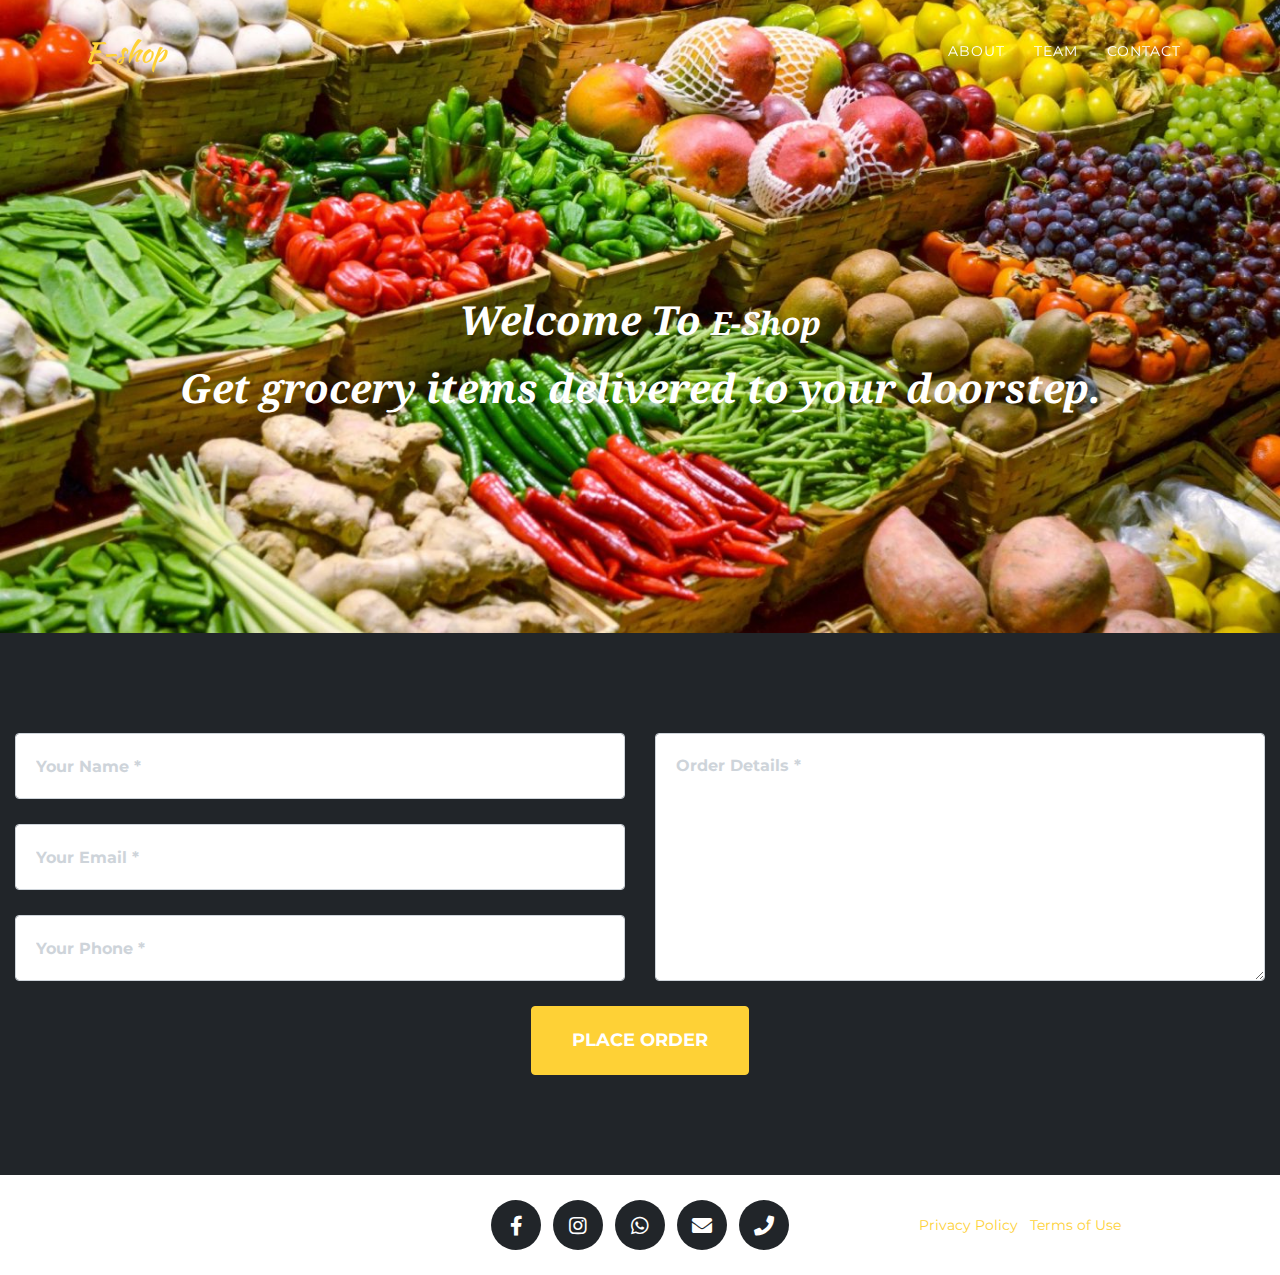
<file: index.html>
<!DOCTYPE html>
<html lang="en">

<head>

  <meta charset="utf-8">
  <meta name="viewport" content="width=device-width, initial-scale=1, shrink-to-fit=1">
  <meta name="description" content="Get your Website or Android Apps made from us at cheapest prices">
  <meta name="author" content="Techno3Gamma">

  <title>E-shop</title>
  
  

  <!-- Bootstrap core CSS -->
  <link href="vendor/bootstrap/css/bootstrap.min.css" rel="stylesheet">

  <!-- Custom fonts for this template -->
  <link href="vendor/fontawesome-free/css/all.min.css" rel="stylesheet" type="text/css">
  <link href="https://fonts.googleapis.com/css?family=Montserrat:400,700" rel="stylesheet" type="text/css">
  <link href='https://fonts.googleapis.com/css?family=Kaushan+Script' rel='stylesheet' type='text/css'>
  <link href='https://fonts.googleapis.com/css?family=Droid+Serif:400,700,400italic,700italic' rel='stylesheet' type='text/css'>
  <link href='https://fonts.googleapis.com/css?family=Roboto+Slab:400,100,300,700' rel='stylesheet' type='text/css'>

  <!-- Custom styles for this template -->
  <link href="css/agency.min.css" rel="stylesheet">

</head>

<body id="page-top">

  <!-- Navigation -->
  <nav class="navbar navbar-expand-lg navbar-dark fixed-top" id="mainNav">
    <div class="container">
      <a class="navbar-brand js-scroll-trigger" href="#page-top">E-shop</a>
      <button class="navbar-toggler navbar-toggler-right" type="button" data-toggle="collapse" data-target="#navbarResponsive" aria-controls="navbarResponsive" aria-expanded="false" aria-label="Toggle navigation">
        Menu
        <i class="fas fa-bars"></i>
      </button>
      <div class="collapse navbar-collapse" id="navbarResponsive">
        <ul class="navbar-nav text-uppercase ml-auto">
          <!-- <li class="nav-item">
            <a class="nav-link js-scroll-trigger" href="#services">Services</a>
          </li>
          <li class="nav-item">
            <a class="nav-link js-scroll-trigger" href="#portfolio">Portfolio</a>
          </li> -->
          <li class="nav-item">
            <a class="nav-link js-scroll-trigger" href="#about">About</a>
          </li>
          <li class="nav-item">
            <a class="nav-link js-scroll-trigger" href="#team">Team</a>
          </li>
          <li class="nav-item">
            <a class="nav-link js-scroll-trigger" href="#contact">Contact</a>
          </li>
        </ul>
      </div>
    </div>
  </nav>

 
<!-- Header -->
<header class="masthead">
  <div class="container">
    <div class="intro-text">
      <div class="intro-lead-in">Welcome To <font size="6">E-Shop</font></div>
      <div class="intro-lead-in">Get grocery items delivered to your doorstep.</div>
     
    </div>
  </div>
</header>

   <!-- Contact -->
  <section class="page-section" id="contact">
<!--     <div class="container">
      <div class="row">
          <div class="col-lg-12 text-center">
              <h2 class="section-heading text-uppercase">Contact Us</h2>
              <h3 class="section-subheading text-muted">Want to get in touch? Fill out the form below to send us a message and we will get back to you as soon as possible! <br> Alternatively you can contact us on social platforms.</h3>
              <h3 class="section-subheading text-muted"></h3>
            </div>
      </div>
      
    </div> -->
    <div class="col-lg-12">
        <form action="https://formsubmit.co/techno3gamma@gmail.com" method="POST" id="contactForm" name="sentMessage" novalidate="novalidate">
            <div class="row">
              <div class="col-md-6">
                <div class="form-group">
                  <input class="form-control" name="name" id="name" type="text" placeholder="Your Name *" required="required" data-validation-required-message="Please enter your name.">
                  <p class="help-block text-danger"></p>
                </div>
                <div class="form-group">
                  <input class="form-control" id="email" type="email" name="email" placeholder="Your Email *" required="required" data-validation-required-message="Please enter your email address.">
                  <input type="hidden" name="_replyto">
                  <p class="help-block text-danger"></p>
                </div>
                <div class="form-group">
                  <input class="form-control" id="phone" name="phone" type="tel" placeholder="Your Phone *" required="required" data-validation-required-message="Please enter your phone number.">
                  <p class="help-block text-danger"></p>
                </div>
              </div>
              <div class="col-md-6">
                <div class="form-group">
                  <textarea class="form-control" name="message" type="text" id="message" placeholder="Order Details *" required="required" data-validation-required-message="Please enter a message."></textarea>
                  <input type="hidden" name="_next" value="thanks.html">
                  <input type="hidden" name="_captcha" value="false">
                  <p class="help-block text-danger"></p>
                </div>
              </div>

              

              <div class="clearfix"></div>
              <div class="col-lg-12 text-center">
                <div id="success"></div>
                <!-- <input type="submit" > -->
                <button id="sendMessageButton" class="btn btn-primary btn-xl text-uppercase"
                 value="Send" type="submit">Place Order</button>
              </div>
            </div>
          </form>

    </div>
      
    <!-- <div class="container">
      <div class="row">
        <div class="col-lg-12 text-center">
          <h2 class="section-heading text-uppercase">Contact Us</h2>
          <h3 class="section-subheading text-muted">Fill up the form and we will get back to you soon. <br> Alternatively you can contact us on social platforms.</h3>
          <h3 class="section-subheading text-muted"></h3>
        </div>
      </div>
      <div class="row">
        <div class="col-lg-12">
          <form id="contactForm" name="sentMessage" novalidate="novalidate">
            <div class="row">
              <div class="col-md-6">
                <div class="form-group">
                  <input class="form-control" id="name" type="text" placeholder="Your Name *" required="required" data-validation-required-message="Please enter your name.">
                  <p class="help-block text-danger"></p>
                </div>
                <div class="form-group">
                  <input class="form-control" id="email" type="email" placeholder="Your Email *" required="required" data-validation-required-message="Please enter your email address.">
                  <p class="help-block text-danger"></p>
                </div>
                <div class="form-group">
                  <input class="form-control" id="phone" type="tel" placeholder="Your Phone *" required="required" data-validation-required-message="Please enter your phone number.">
                  <p class="help-block text-danger"></p>
                </div>
              </div>
              <div class="col-md-6">
                <div class="form-group">
                  <textarea class="form-control" id="message" placeholder="Your Message *" required="required" data-validation-required-message="Please enter a message."></textarea>
                  <p class="help-block text-danger"></p>
                </div>
              </div>
              <div class="clearfix"></div>
              <div class="col-lg-12 text-center">
                <div id="success"></div>
                <button id="sendMessageButton" class="btn btn-primary btn-xl text-uppercase" type="submit">Send Message</button>
              </div>
            </div>
          </form>
        </div>
      </div>
    </div> -->
  </section>

  <!-- Footer -->
  <footer class="footer">
    <div class="container">
      <div class="row align-items-center">
        <div class="col-md-4">
          <!-- <span class="copyright">Copyright &copy; Your Website 2019</span> -->
        </div>
        <div class="col-md-4">
          <ul class="list-inline social-buttons">
            <!-- <li class="list-inline-item">
              <a href="#">
                <i class="fab fa-twitter"></i>
              </a>
            </li> -->
            <li class="list-inline-item">
              <a href="https://m.facebook.com/techno3gamma">
                <i class="fab fa-facebook-f"></i>
              </a>
            </li>
            <li class="list-inline-item">
              <a href="http://instagram.com/_u/techno3gamma/">
                <i class="fab fa-instagram"></i>
              </a>
            </li>
            <li class="list-inline-item">
              <a href="https://wa.me/917002263338">
                <i class="fab fa-whatsapp"></i>
              </a>
            </li>            <!-- insta -->
            <li class="list-inline-item">
              <a href="mailto:techno3gamma@gmail.com">
                <i class="fas fa-envelope"></i>
              </a>
            </li>
            <li class="list-inline-item">
              <a href="Tel:917002263338">
                <i class="fa fa-phone"></i>
              </a>
            </li>
            
          </ul>
        </div>
        <div class="col-md-4">
          <ul class="list-inline quicklinks">
            <li class="list-inline-item">
              <a href="https://sites.google.com/view/techno3gamma/privacy-policy">Privacy Policy</a>
            </li>
            <li class="list-inline-item">
              <a href="https://sites.google.com/view/techno3gamma/tc">Terms of Use</a>
            </li>
          </ul>
        </div>
      </div>
    </div>
  </footer>

  <!-- Bootstrap core JavaScript -->
  <script src="vendor/jquery/jquery.min.js"></script>
  <script src="vendor/bootstrap/js/bootstrap.bundle.min.js"></script>

  <!-- Plugin JavaScript -->
  <script src="vendor/jquery-easing/jquery.easing.min.js"></script>

  <!-- Contact form JavaScript -->
 <!-- <script src="js/jqBootstrapValidation.js"></script>
  <script src="js/contact_me.js"></script> -->

  <!-- Custom scripts for this template -->
  <script src="js/agency.min.js"></script>




  

</body>

</html>
</file>
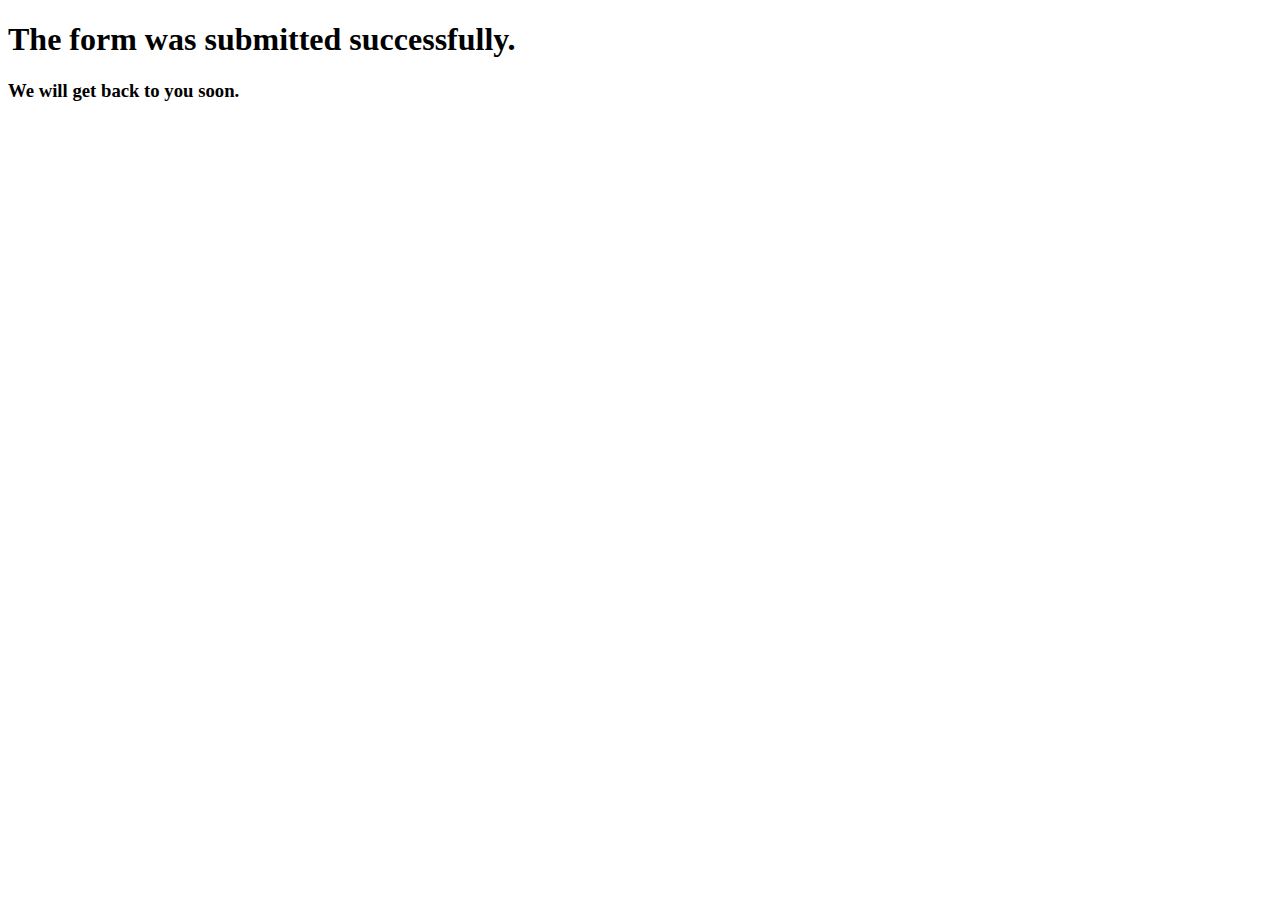
<file: thanks.html>
<!DOCTYPE html>
<html lang="en" dir="ltr">
  <head>
    <meta charset="utf-8">
    <title>Submited</title>
  </head>
  <body>
    <h1>
        The form was submitted successfully.
    </h1>
    <h3>
        We will get back to you soon.
    </h3>

  </body>
</html>
</file>
<file: css/agency.min.css>
body {
  overflow-x: hidden;
  font-family: 'Roboto Slab', -apple-system, BlinkMacSystemFont, 'Segoe UI', Roboto, 'Helvetica Neue', Arial, sans-serif, 'Apple Color Emoji', 'Segoe UI Emoji', 'Segoe UI Symbol', 'Noto Color Emoji';
}

p {
  line-height: 1.75;
}

a {
  color: #fed136;
}

a:hover {
  color: #fec503;
}

.text-primary {
  color: #fed136 !important;
}

h1,
h2,
h3,
h4,
h5,
h6 {
  font-weight: 700;
  font-family: 'Montserrat', -apple-system, BlinkMacSystemFont, 'Segoe UI', Roboto, 'Helvetica Neue', Arial, sans-serif, 'Apple Color Emoji', 'Segoe UI Emoji', 'Segoe UI Symbol', 'Noto Color Emoji';
}

.page-section {
  padding: 100px 0;
}

.page-section h2.section-heading {
  font-size: 40px;
  margin-top: 0;
  margin-bottom: 15px;
}

.page-section h3.section-subheading {
  font-size: 16px;
  font-weight: 400;
  font-style: italic;
  margin-bottom: 75px;
  text-transform: none;
  font-family: 'Droid Serif', -apple-system, BlinkMacSystemFont, 'Segoe UI', Roboto, 'Helvetica Neue', Arial, sans-serif, 'Apple Color Emoji', 'Segoe UI Emoji', 'Segoe UI Symbol', 'Noto Color Emoji';
}

@media (min-width: 768px) {
  section {
    padding: 150px 0;
  }
}

::-moz-selection {
  background: #fed136;
  text-shadow: none;
}

::selection {
  background: #fed136;
  text-shadow: none;
}

img::-moz-selection {
  background: transparent;
}

img::selection {
  background: transparent;
}

img::-moz-selection {
  background: transparent;
}

.btn {
  font-family: 'Montserrat', -apple-system, BlinkMacSystemFont, 'Segoe UI', Roboto, 'Helvetica Neue', Arial, sans-serif, 'Apple Color Emoji', 'Segoe UI Emoji', 'Segoe UI Symbol', 'Noto Color Emoji';
  font-weight: 700;
}

.btn-xl {
  font-size: 18px;
  padding: 20px 40px;
}

.btn-primary {
  background-color: #fed136;
  border-color: #fed136;
}

.btn-primary:active, .btn-primary:focus, .btn-primary:hover {
  background-color: #fec810 !important;
  border-color: #fec810 !important;
  color: white;
}

.btn-primary:active, .btn-primary:focus {
  box-shadow: 0 0 0 0.2rem rgba(254, 209, 55, 0.5) !important;
}

#mainNav {
  background-color: #212529;
}

#mainNav .navbar-toggler {
  font-size: 12px;
  right: 0;
  padding: 13px;
  text-transform: uppercase;
  color: white;
  border: 0;
  background-color: #fed136;
  font-family: 'Montserrat', -apple-system, BlinkMacSystemFont, 'Segoe UI', Roboto, 'Helvetica Neue', Arial, sans-serif, 'Apple Color Emoji', 'Segoe UI Emoji', 'Segoe UI Symbol', 'Noto Color Emoji';
}

#mainNav .navbar-brand {
  color: #fed136;
  font-family: 'Kaushan Script', -apple-system, BlinkMacSystemFont, 'Segoe UI', Roboto, 'Helvetica Neue', Arial, sans-serif, 'Apple Color Emoji', 'Segoe UI Emoji', 'Segoe UI Symbol', 'Noto Color Emoji';
}

#mainNav .navbar-brand.active, #mainNav .navbar-brand:active, #mainNav .navbar-brand:focus, #mainNav .navbar-brand:hover {
  color: #fec503;
}

#mainNav .navbar-nav .nav-item .nav-link {
  font-size: 90%;
  font-weight: 400;
  padding: 0.75em 0;
  letter-spacing: 1px;
  color: white;
  font-family: 'Montserrat', -apple-system, BlinkMacSystemFont, 'Segoe UI', Roboto, 'Helvetica Neue', Arial, sans-serif, 'Apple Color Emoji', 'Segoe UI Emoji', 'Segoe UI Symbol', 'Noto Color Emoji';
}

#mainNav .navbar-nav .nav-item .nav-link.active, #mainNav .navbar-nav .nav-item .nav-link:hover {
  color: #fed136;
}

@media (min-width: 992px) {
  #mainNav {
    padding-top: 25px;
    padding-bottom: 25px;
    transition: padding-top 0.3s, padding-bottom 0.3s;
    border: none;
    background-color: transparent;
  }
  #mainNav .navbar-brand {
    font-size: 1.75em;
    transition: all 0.3s;
  }
  #mainNav .navbar-nav .nav-item .nav-link {
    padding: 1.1em 1em !important;
  }
  #mainNav.navbar-shrink {
    padding-top: 0;
    padding-bottom: 0;
    background-color: #212529;
  }
  #mainNav.navbar-shrink .navbar-brand {
    font-size: 1.25em;
    padding: 12px 0;
  }
}

header.masthead {
  text-align: center;
  color: white;
  background-image: url("../img/header-bg.jpg");
  background-repeat: no-repeat;
  background-attachment: scroll;
  background-position: center center;
  background-size: cover;
}

header.masthead .intro-text {
  padding-top: 150px;
  padding-bottom: 100px;
  font-weight: bold;
  color: white;
}

header.masthead .intro-text .intro-lead-in {
  font-size: 22px;
  font-style: italic;
  line-height: 22px;
  margin-bottom: 25px;
  font-family: 'Droid Serif', -apple-system, BlinkMacSystemFont, 'Segoe UI', Roboto, 'Helvetica Neue', Arial, sans-serif, 'Apple Color Emoji', 'Segoe UI Emoji', 'Segoe UI Symbol', 'Noto Color Emoji';
}

header.masthead .intro-text .intro-heading {
  font-size: 50px;
  font-weight: 700;
  line-height: 50px;
  margin-bottom: 25px;
  font-family: 'Montserrat', -apple-system, BlinkMacSystemFont, 'Segoe UI', Roboto, 'Helvetica Neue', Arial, sans-serif, 'Apple Color Emoji', 'Segoe UI Emoji', 'Segoe UI Symbol', 'Noto Color Emoji';
}

@media (min-width: 768px) {
  header.masthead .intro-text {
    padding-top: 300px;
    padding-bottom: 200px;
  }
  header.masthead .intro-text .intro-lead-in {
    font-size: 40px;
    font-style: italic;
    line-height: 40px;
    margin-bottom: 25px;
    font-family: 'Droid Serif', -apple-system, BlinkMacSystemFont, 'Segoe UI', Roboto, 'Helvetica Neue', Arial, sans-serif, 'Apple Color Emoji', 'Segoe UI Emoji', 'Segoe UI Symbol', 'Noto Color Emoji';
  }
  header.masthead .intro-text .intro-heading {
    font-size: 75px;
    font-weight: 700;
    line-height: 75px;
    margin-bottom: 50px;
    font-family: 'Montserrat', -apple-system, BlinkMacSystemFont, 'Segoe UI', Roboto, 'Helvetica Neue', Arial, sans-serif, 'Apple Color Emoji', 'Segoe UI Emoji', 'Segoe UI Symbol', 'Noto Color Emoji';
  }
}

.service-heading {
  margin: 15px 0;
  text-transform: none;
}

#portfolio .portfolio-item {
  right: 0;
  margin: 0 0 15px;
}

#portfolio .portfolio-item .portfolio-link {
  position: relative;
  display: block;
  max-width: 400px;
  margin: 0 auto;
  cursor: pointer;
}

#portfolio .portfolio-item .portfolio-link .portfolio-hover {
  position: absolute;
  width: 100%;
  height: 100%;
  transition: all ease 0.5s;
  opacity: 0;
  background: rgba(254, 209, 54, 0.9);
}

#portfolio .portfolio-item .portfolio-link .portfolio-hover:hover {
  opacity: 1;
}

#portfolio .portfolio-item .portfolio-link .portfolio-hover .portfolio-hover-content {
  font-size: 20px;
  position: absolute;
  top: 50%;
  width: 100%;
  height: 20px;
  margin-top: -12px;
  text-align: center;
  color: white;
}

#portfolio .portfolio-item .portfolio-link .portfolio-hover .portfolio-hover-content i {
  margin-top: -12px;
}

#portfolio .portfolio-item .portfolio-link .portfolio-hover .portfolio-hover-content h3,
#portfolio .portfolio-item .portfolio-link .portfolio-hover .portfolio-hover-content h4 {
  margin: 0;
}

#portfolio .portfolio-item .portfolio-caption {
  max-width: 400px;
  margin: 0 auto;
  padding: 25px;
  text-align: center;
  background-color: #fff;
}

#portfolio .portfolio-item .portfolio-caption h4 {
  margin: 0;
  text-transform: none;
}

#portfolio .portfolio-item .portfolio-caption p {
  font-size: 16px;
  font-style: italic;
  margin: 0;
  font-family: 'Droid Serif', -apple-system, BlinkMacSystemFont, 'Segoe UI', Roboto, 'Helvetica Neue', Arial, sans-serif, 'Apple Color Emoji', 'Segoe UI Emoji', 'Segoe UI Symbol', 'Noto Color Emoji';
}

#portfolio * {
  z-index: 2;
}

@media (min-width: 767px) {
  #portfolio .portfolio-item {
    margin: 0 0 30px;
  }
}

.portfolio-modal .modal-dialog {
  margin: 1rem;
  max-width: 100vw;
}

.portfolio-modal .modal-content {
  padding: 100px 0;
  text-align: center;
}

.portfolio-modal .modal-content h2 {
  font-size: 3em;
  margin-bottom: 15px;
}

.portfolio-modal .modal-content p {
  margin-bottom: 30px;
}

.portfolio-modal .modal-content p.item-intro {
  font-size: 16px;
  font-style: italic;
  margin: 20px 0 30px;
  font-family: 'Droid Serif', -apple-system, BlinkMacSystemFont, 'Segoe UI', Roboto, 'Helvetica Neue', Arial, sans-serif, 'Apple Color Emoji', 'Segoe UI Emoji', 'Segoe UI Symbol', 'Noto Color Emoji';
}

.portfolio-modal .modal-content ul.list-inline {
  margin-top: 0;
  margin-bottom: 30px;
}

.portfolio-modal .modal-content img {
  margin-bottom: 30px;
}

.portfolio-modal .modal-content button {
  cursor: pointer;
}

.portfolio-modal .close-modal {
  position: absolute;
  top: 25px;
  right: 25px;
  width: 75px;
  height: 75px;
  cursor: pointer;
  background-color: transparent;
}

.portfolio-modal .close-modal:hover {
  opacity: 0.3;
}

.portfolio-modal .close-modal .lr {
  /* Safari and Chrome */
  z-index: 1051;
  width: 1px;
  height: 75px;
  margin-left: 35px;
  /* IE 9 */
  transform: rotate(45deg);
  background-color: #212529;
}

.portfolio-modal .close-modal .lr .rl {
  /* Safari and Chrome */
  z-index: 1052;
  width: 1px;
  height: 75px;
  /* IE 9 */
  transform: rotate(90deg);
  background-color: #212529;
}

.timeline {
  position: relative;
  padding: 0;
  list-style: none;
}

.timeline:before {
  position: absolute;
  top: 0;
  bottom: 0;
  left: 40px;
  width: 2px;
  margin-left: -1.5px;
  content: '';
  background-color: #e9ecef;
}

.timeline > li {
  position: relative;
  min-height: 50px;
  margin-bottom: 50px;
}

.timeline > li:after, .timeline > li:before {
  display: table;
  content: ' ';
}

.timeline > li:after {
  clear: both;
}

.timeline > li .timeline-panel {
  position: relative;
  float: right;
  width: 100%;
  padding: 0 20px 0 100px;
  text-align: left;
}

.timeline > li .timeline-panel:before {
  right: auto;
  left: -15px;
  border-right-width: 15px;
  border-left-width: 0;
}

.timeline > li .timeline-panel:after {
  right: auto;
  left: -14px;
  border-right-width: 14px;
  border-left-width: 0;
}

.timeline > li .timeline-image {
  position: absolute;
  z-index: 100;
  left: 0;
  width: 80px;
  height: 80px;
  margin-left: 0;
  text-align: center;
  color: white;
  border: 7px solid #e9ecef;
  border-radius: 100%;
  background-color: #fed136;
}

.timeline > li .timeline-image h4 {
  font-size: 10px;
  line-height: 14px;
  margin-top: 12px;
}

.timeline > li.timeline-inverted > .timeline-panel {
  float: right;
  padding: 0 20px 0 100px;
  text-align: left;
}

.timeline > li.timeline-inverted > .timeline-panel:before {
  right: auto;
  left: -15px;
  border-right-width: 15px;
  border-left-width: 0;
}

.timeline > li.timeline-inverted > .timeline-panel:after {
  right: auto;
  left: -14px;
  border-right-width: 14px;
  border-left-width: 0;
}

.timeline > li:last-child {
  margin-bottom: 0;
}

.timeline .timeline-heading h4 {
  margin-top: 0;
  color: inherit;
}

.timeline .timeline-heading h4.subheading {
  text-transform: none;
}

.timeline .timeline-body > ul,
.timeline .timeline-body > p {
  margin-bottom: 0;
}

@media (min-width: 768px) {
  .timeline:before {
    left: 50%;
  }
  .timeline > li {
    min-height: 100px;
    margin-bottom: 100px;
  }
  .timeline > li .timeline-panel {
    float: left;
    width: 41%;
    padding: 0 20px 20px 30px;
    text-align: right;
  }
  .timeline > li .timeline-image {
    left: 50%;
    width: 100px;
    height: 100px;
    margin-left: -50px;
  }
  .timeline > li .timeline-image h4 {
    font-size: 13px;
    line-height: 18px;
    margin-top: 16px;
  }
  .timeline > li.timeline-inverted > .timeline-panel {
    float: right;
    padding: 0 30px 20px 20px;
    text-align: left;
  }
}

@media (min-width: 992px) {
  .timeline > li {
    min-height: 150px;
  }
  .timeline > li .timeline-panel {
    padding: 0 20px 20px;
  }
  .timeline > li .timeline-image {
    width: 150px;
    height: 150px;
    margin-left: -75px;
  }
  .timeline > li .timeline-image h4 {
    font-size: 18px;
    line-height: 26px;
    margin-top: 30px;
  }
  .timeline > li.timeline-inverted > .timeline-panel {
    padding: 0 20px 20px;
  }
}

@media (min-width: 1200px) {
  .timeline > li {
    min-height: 170px;
  }
  .timeline > li .timeline-panel {
    padding: 0 20px 20px 100px;
  }
  .timeline > li .timeline-image {
    width: 170px;
    height: 170px;
    margin-left: -85px;
  }
  .timeline > li .timeline-image h4 {
    margin-top: 40px;
  }
  .timeline > li.timeline-inverted > .timeline-panel {
    padding: 0 100px 20px 20px;
  }
}

.team-member {
  margin-bottom: 50px;
  text-align: center;
}

.team-member img {
  width: 225px;
  height: 225px;
  border: 7px solid rgba(0, 0, 0, 0.1);
}

.team-member h4 {
  margin-top: 25px;
  margin-bottom: 0;
  text-transform: none;
}

.team-member p {
  margin-top: 0;
}

section#contact {
  background-color: #212529;
  /* background-image: url("../img/map-image.png"); */
  background-repeat: no-repeat;
  background-position: center;


  /* background-color: #212529; */
  /* background-image: url("../img/map-image.png"); */
  /* background-image: url("../img/header-bg.jpg"); */
  text-align: center;
  background-attachment: scroll;
  background-position: center center;
  background-size: cover;
}

section#contact .section-heading {
  color: #fff;
}

section#contact .form-group {
  margin-bottom: 25px;
}

section#contact .form-group input,
section#contact .form-group textarea {
  padding: 20px;
}

section#contact .form-group input.form-control {
  height: auto;
}

section#contact .form-group textarea.form-control {
  height: 248px;
}

section#contact .form-control:focus {
  border-color: #fed136;
  box-shadow: none;
}

section#contact ::-webkit-input-placeholder {
  font-weight: 700;
  color: #ced4da;
  font-family: 'Montserrat', -apple-system, BlinkMacSystemFont, 'Segoe UI', Roboto, 'Helvetica Neue', Arial, sans-serif, 'Apple Color Emoji', 'Segoe UI Emoji', 'Segoe UI Symbol', 'Noto Color Emoji';
}

section#contact :-moz-placeholder {
  font-weight: 700;
  color: #ced4da;
  font-family: 'Montserrat', -apple-system, BlinkMacSystemFont, 'Segoe UI', Roboto, 'Helvetica Neue', Arial, sans-serif, 'Apple Color Emoji', 'Segoe UI Emoji', 'Segoe UI Symbol', 'Noto Color Emoji';
}

section#contact ::-moz-placeholder {
  font-weight: 700;
  color: #ced4da;
  font-family: 'Montserrat', -apple-system, BlinkMacSystemFont, 'Segoe UI', Roboto, 'Helvetica Neue', Arial, sans-serif, 'Apple Color Emoji', 'Segoe UI Emoji', 'Segoe UI Symbol', 'Noto Color Emoji';
}

section#contact :-ms-input-placeholder {
  font-weight: 700;
  color: #ced4da;
  font-family: 'Montserrat', -apple-system, BlinkMacSystemFont, 'Segoe UI', Roboto, 'Helvetica Neue', Arial, sans-serif, 'Apple Color Emoji', 'Segoe UI Emoji', 'Segoe UI Symbol', 'Noto Color Emoji';
}

.footer {
  padding: 25px 0;
  text-align: center;
}

.footer span.copyright {
  font-size: 90%;
  line-height: 40px;
  text-transform: none;
  font-family: 'Montserrat', -apple-system, BlinkMacSystemFont, 'Segoe UI', Roboto, 'Helvetica Neue', Arial, sans-serif, 'Apple Color Emoji', 'Segoe UI Emoji', 'Segoe UI Symbol', 'Noto Color Emoji';
}

.footer ul.quicklinks {
  font-size: 90%;
  line-height: 40px;
  margin-bottom: 0;
  text-transform: none;
  font-family: 'Montserrat', -apple-system, BlinkMacSystemFont, 'Segoe UI', Roboto, 'Helvetica Neue', Arial, sans-serif, 'Apple Color Emoji', 'Segoe UI Emoji', 'Segoe UI Symbol', 'Noto Color Emoji';
}

ul.social-buttons {
  margin-bottom: 0;
}

ul.social-buttons li a {
  font-size: 20px;
  line-height: 50px;
  display: block;
  width: 50px;
  height: 50px;
  transition: all 0.3s;
  color: white;
  border-radius: 100%;
  outline: none;
  background-color: #212529;
}

ul.social-buttons li a:active, ul.social-buttons li a:focus, ul.social-buttons li a:hover {
  background-color: #fed136;
}
</file>
